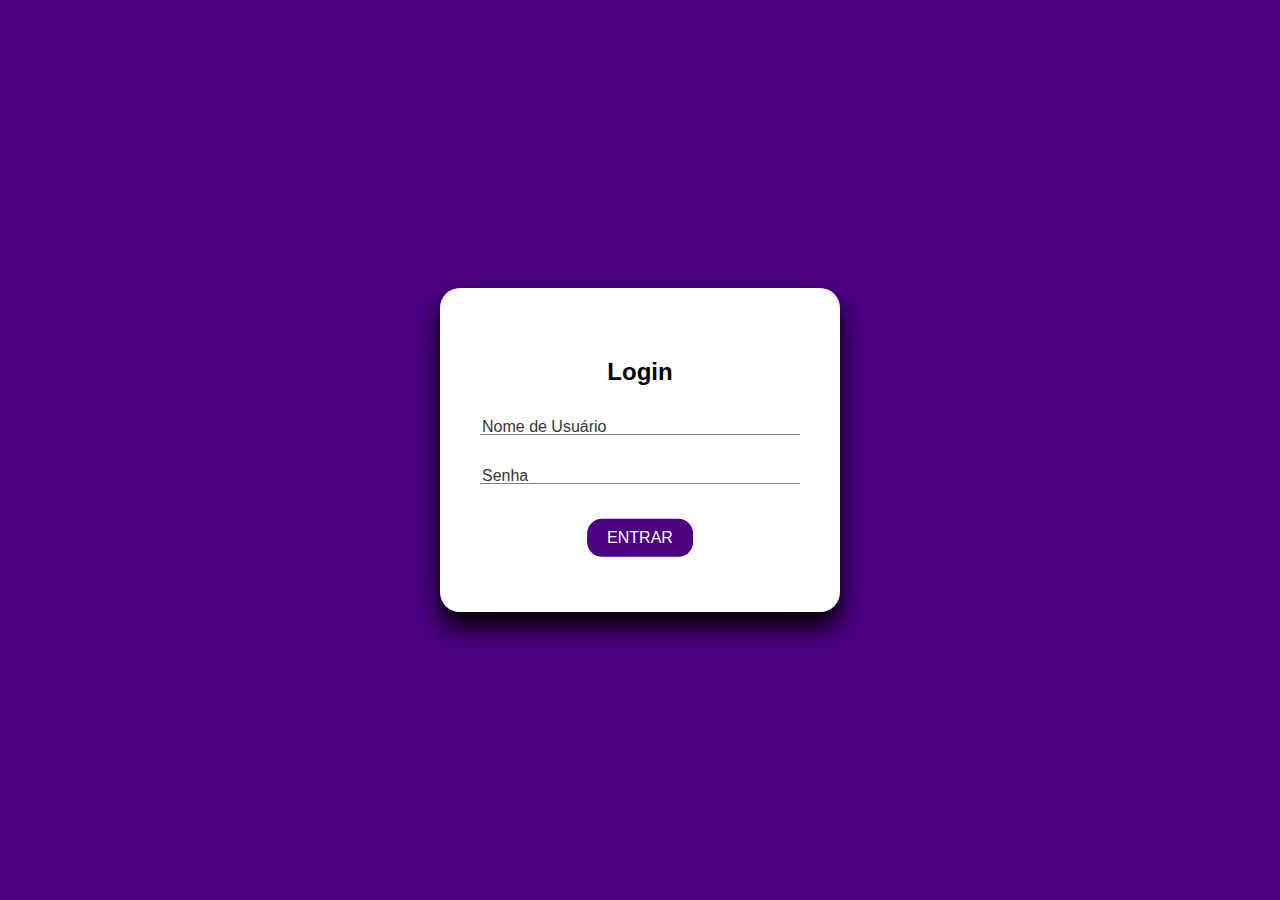
<file: index.html>
<!DOCTYPE html>
<html lang="en">
<head>
    <meta charset="UTF-8">
    <meta http-equiv="X-UA-Compatible" content="IE=edge">
    <meta name="viewport" content="width=device-width, initial-scale=1.0">
    <title>Document</title>
    <link href="index.css" rel="stylesheet">
    <link rel="stylesheet" href="https://cdn.linearicons.com/free/1.0.0/icon-font.min.css">
</head>
<body>

    <div class="login-box">
        <h2>Login</h2>
        <form>
            <div class="user-box">
                <input type="text" id="username" required="">
                <label>Nome de Usuário</label>
            </div>
            <div class="user-box">
            
                <input type="password" id="password" minlength="8" required>
                <label>Senha</label>
                <span class="lnr lnr-eye"></span>
                

            </div>
            <a href="https:\\google.com.br">
                <span></span>
                <span></span>
                <span></span>
                Entrar
                </a>
            </div>
        </form>
    </div>

</body>
</html>
</file>
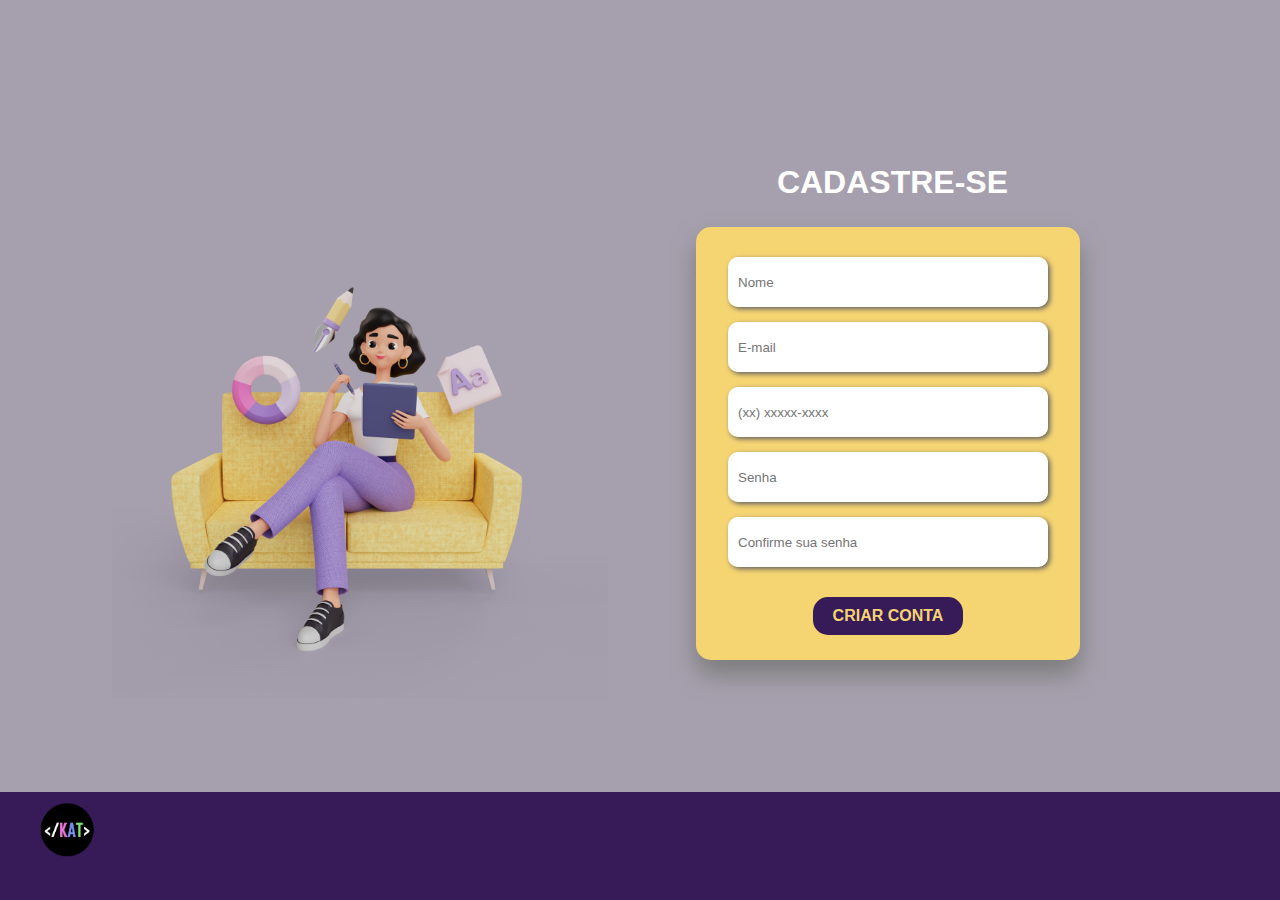
<file: create.html>
<!DOCTYPE html>
<html lang="pt-BR">
<head>
    <meta charset="UTF-8">
    <meta http-equiv="X-UA-Compatible" content="IE=edge">
    <meta name="viewport" content="width=device-width, initial-scale=1.0">
    <title>Formulário de Cadastro</title>
    <link href="style.css" rel="stylesheet">
</head>
<body>
    <div class="faixa">
        <img class="faixa-imagem" src="img/logo.png" alt="Logo de Kássia Taíssa">
        <h2></h2>

    </div>
    <div class="container">
        <div class="form-image">
            <img src="img/7450332.jpg">
        </div>
    </div>
    <div class="form">
        <form action="#">
            <div class="form-header">
                <div class="title">
                    <h1>CADASTRE-SE</h1>
                </div>
            
                </div>

    <div class="create-box-container">
        <h2></h2>
        <form> 
            <div class="nome-box">
                <input type="text" name="name" placeholder="Nome" class="input-name" required>
                <label></label>
            </div>

            <div class="email-box">
                <input type="email" name="email" placeholder="E-mail" class="input-name" required>
                <label></label>
            </div>

            <div class="phone-box">
                <input type="tel" name="number" placeholder="(xx) xxxxx-xxxx" class="input-name" required>
                <label></label>
            </div>


            <div class="password-box">
                <input type="password" name="password"  placeholder="Senha" minlength="8" class="input-name" required>
                <label></label>
            </div>

            <div class="confirme-pass">
                <input type="password" name="password" placeholder="Confirme sua senha" minlength="8" class="input-name" required>
                <label></label>
            </div>

        
            
        <a class="create-button" href="#">CRIAR CONTA</a>
        
    
            <span></span>
            <span></span>
            <span></span>
        </form>
    </div>

    <!--<div class="footer">
        <img src="img/fita-dark-experience.png">
    </div>-->
</body>
</html>
</file>
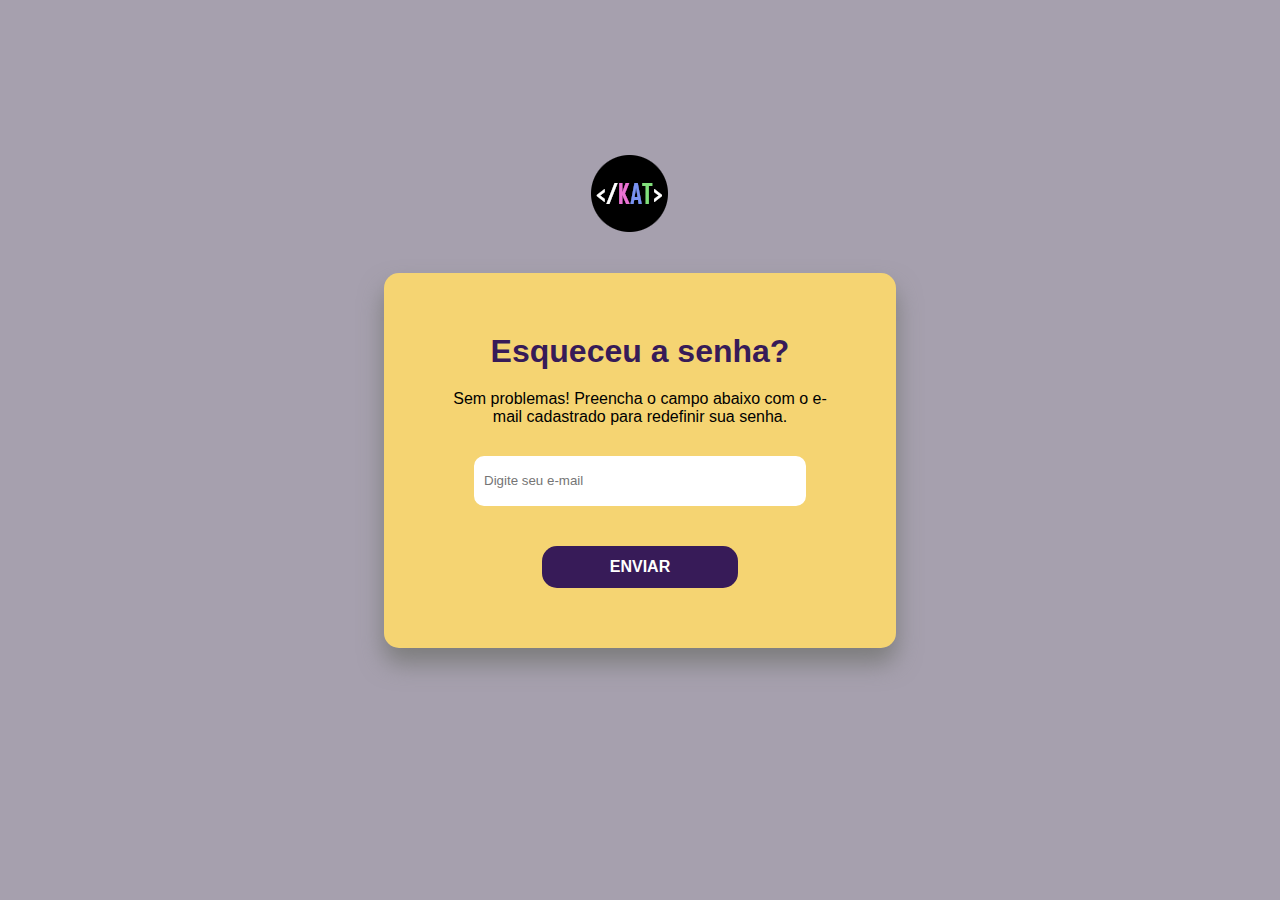
<file: forgot_pass.html>
<!DOCTYPE html>
<html lang="pt-BR">
<head>
    <meta charset="UTF-8">
    <meta http-equiv="X-UA-Compatible" content="IE=edge">
    <meta name="viewport" content="width=device-width, initial-scale=1.0">
    <title>Esqueci minha senha</title>
    <link href="style_pass.css" rel="stylesheet"> 
</head>
<body>
    <div class="img-box">
        <img src="/img/logo.png" alt="Logo de Kássia Taíssa">
    </div>
    <div class="all-items">
    <h1>Esqueceu a senha?</h1>

    <div class="container">
        <p>Sem problemas! Preencha o campo abaixo com o e-mail cadastrado para redefinir sua senha.</p>
    </div>
    
    <div class="forgot-pass">
        <input type="email" name="email" placeholder="Digite seu e-mail" class="input-name" required>
    </div>
    
    <a class="create" href="#">ENVIAR</a>

    </form>
    </div>
</body>
</html>
</file>
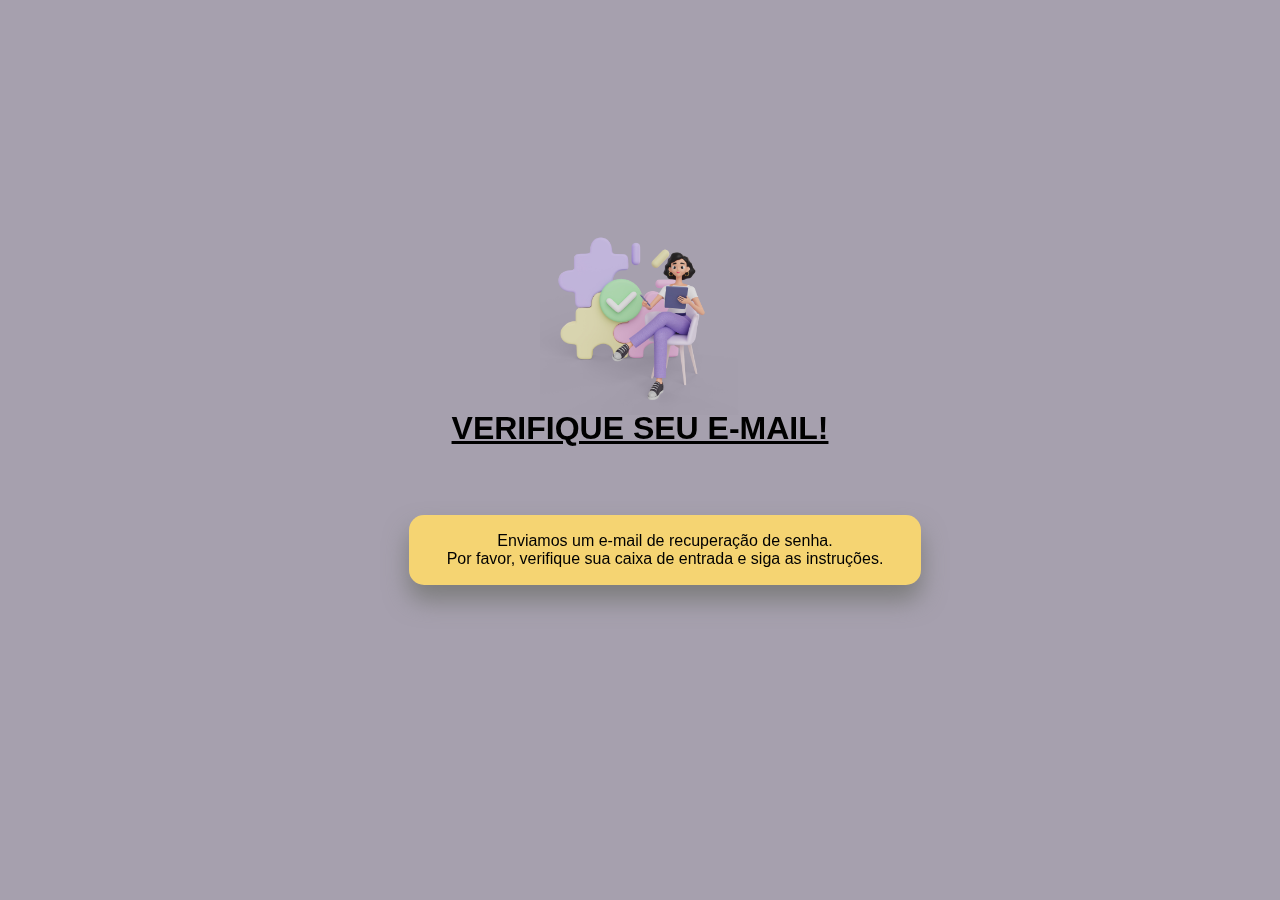
<file: submit.html>
<!DOCTYPE html>
<html lang="pt-BR">
<head>
    <meta charset="UTF-8">
    <meta http-equiv="X-UA-Compatible" content="IE=edge">
    <meta name="viewport" content="width=device-width, initial-scale=1.0">
    <title>E-mail enviado</title>
    <link href="submit.css" rel="stylesheet">
</head>
<body>
    <div class="img-box" alt="imagem de verificação">
            <img class="img-box" src="img/7450160.jpg">
    </div>
    <div class="all-items">
        <h1>VERIFIQUE SEU E-MAIL!</h1> </div>

        <div class="container">
            <div class="text">
            <p>Enviamos um e-mail de recuperação de senha.
                <br> Por favor, verifique sua caixa de entrada e siga as instruções.</p>
            </div>
            </div>
    </div>
</body>
</html>
</file>
<file: index.css>
html {
    height: 100%;
}

body {
    margin: 0;
    padding: 0;
    font-family: 'Josefin Sans', sans-serif;
    background: #4B0082;
}

.login-box {
    position: absolute;
    left: 50%;
    top: 50%;
    width: 400px;
    padding: 40px;
    transform: translate(-50%, -50%);
    background: #ffff;
    box-sizing: border-box;
    box-shadow: 0 15px 25px #000;
    border-radius: 20px;
}

.login-box h2 {
    text-align: center;
    margin: 30px;
    padding: 0;
}

.login-box .user-box {
    position: relative;
}

.login-box .user-box input {
    width: 100%;
    padding: 0;
    font-size: 16px;
    color:#000;
    margin-bottom: 30px;
    border:none; 
    border-bottom: 1px solid gray;
    outline: none;
    width: 100%;
    background: transparent;
}

.login-box .user-box label {
    position: absolute;
    top: 0;
    left: 0;
    padding: 2px;
    font-size: 16px;
    color: rgb(54, 54, 54);;
    pointer-events: none;
    transition: .5s;

}

.login-box .user-box input:focus ~ label, 
.login-box .user-box input:valid ~ label {
    top: -20px;
    left: 0;
    color: #4B0082;
    font-weight: bold;
    font-size: 12px;
}

.login-box form a{
    position: relative;
    display: inline-block; 
    padding: 10px 20px;
    color:#ffffff;
    background-color: #4B0082;
    border-radius: 15px;
    font-size: 16px;
    text-decoration: none;
    text-transform: uppercase;
    margin-top: 20px;
    left: 50%;
    margin-right: -50%;
    transform: translate(-50%, -40%);
}

.login-box a:hover {
    background: #c899eb;
    color:#4B0082;
    font-weight:lighter;
    border-radius: 14px;
    box-shadow: 0 0 4px #000;
}

.lnr-eye {
    position:absolute;
    top: -4px;
    right: 10px;
    cursor: pointer;
}

h1 {
    text-align: center;
    color: #fff;
    font-family: Verdana, Geneva, Tahoma, sans-serif;
    margin: 10%;
    padding: 0;
}
.create-box {
    position: absolute;
    left: 50%;
    top: 50%;
    width: 400px;
    padding: 40px;
    transform: translate(-50%, -50%);
    background: #ffff;
    box-sizing: border-box;
    box-shadow: 0 15px 25px #000;
    border-radius: 20px;
}


.create-box h2 {
    text-align: center;
    margin: 15%;
    padding: 0;
}

.create-box .nome-box {
    position: relative;
}

.create-box .nome-box input {
    
}
</file>
<file: style.css>
html {
    height: 100%;
}

* {
    padding: 0;
    margin: 0;
    box-sizing: border-box;
    font-family: 'Gill Sans', sans-serif;
}
body {
    width: 100%;
    height: 100%;
    color: #fff;
    display: flex;
    justify-content: center;
    align-items: center;
    background: #a6a0ae;
}

.faixa {
    position: absolute;
    bottom: 0;
    display: flex;
    align-items: flex-start;
    margin-left: 0 20px;
    padding: 10px;
    background-color: #371B58;
    width: 100%;
    height: 12%;
}

.faixa-imagem {
    height: 55px;
    margin-left: 30px;
}

.container {
    width: 80%; /*largura*/
    height: 80vh; /*altura, o vh significa viewport, uma altura de 80 é = a 80% da página total*/
    display: flex;
    box-shadow: 2px 2px 10px transparent;
    padding: 3rem; /*1rem é = a 16px*/
    margin-left: 100px;
    margin-right: 20px;

}

.form-image {
    width: 100%;
    display: flex;
    justify-content: center;
    align-items: center;
    background-color: transparent;
    padding: 20px;
}

.form-image img {
    width: 31rem;
}

.form {
    width: 50%;
    display: flex;
    flex-direction: column;
    justify-content: center;
}

.form-header {
    display: flex;
    text-align: center;
}

.form-header .title {
    text-align: center;
    margin-top: 10px;
    transform: translate(35%, -70%);
    text-transform: uppercase;
}


.create-box-container {
    display: flex;
    flex-wrap: wrap;
    justify-content: center;
    margin-right: 320px;
    border-bottom: transparent;
    width: 60%;
    padding: 25px;
    background:#f5d472;
    box-sizing: border-box;
    box-shadow: 0 15px 25px rgb(124, 124, 124);
    border-radius: 15px;
    margin-bottom: 60px;

}

.create-box-container a:hover {
    background: #c899eb;
    color:#fff;
    font-weight:lighter;
    border-radius: 14px;
    box-shadow: 0 0 4px #fff;
}

.nome-box {
    margin: 5px;
    margin-bottom: 10px;
    padding: 0;
    border: 10px solid #fff;
    border-radius: 10px ;
    box-shadow: 2px 2px 5px #616061;
    font-weight: 400;
}

.input-name {
    height: 30px;
    width: 300px;
    border: none;
    border-bottom: 2px transparent;
    
    /*width: 80px;*/
}


input:focus {
    box-shadow: 0 0 0 0;
    outline: 0;
}


.email-box {
    margin: 5px;
    margin-bottom: 10px;
    padding: 0;
    border: 10px solid #fff;
    border-radius: 10px ;
    box-shadow: 2px 2px 5px #616061;
    font-weight: 400;
}

.phone-box {
    margin: 5px;
    margin-bottom: 10px;
    padding: 0;
    border: 10px solid #fff;
    border-radius: 10px ;
    box-shadow: 2px 2px 5px #616061;
    font-weight: 400;
}

.password-box {
    margin: 5px;
    margin-bottom: 10px;
    padding: 0;
    border: 10px solid ;
    border-radius: 10px ;
    box-shadow: 2px 2px 5px #616061;
    font-weight: 400;
}

.confirme-pass {
    margin-top: 5px;
    margin-bottom: 10px;
    /*margin-right: 60px;*/
    padding: 0;
    border: 10px solid #fff;
    border-radius: 10px ;
    box-shadow: 2px 2px 5px #616061;
    font-weight: 400;
}

.create-button {
    position: relative;
    display: inline-block;
    padding: 10px 20px;
    color:#f5d472;
    font-weight: bolder;
    background-color: #371B58;
    border-radius: 15px;
    font-size: 16px;
    margin-top: 20px;
    text-decoration: none;

    /*left: 12%;
    margin-right: -50%;
    transform: translate(-50%, -40%);*/
    
}

.create-button a:hover {
    background: #c899eb;
    color:#fff;
    font-weight:lighter;
    border-radius: 14px;
    box-shadow: 0 0 4px #fff;
}
</file>
<file: style_pass.css>
html {
    height: 100%;
}

* {
    margin: 0;
    padding: 0;
    box-sizing: border-box;
    font-family: 'Gill Sans', 'Gill Sans MT', Calibri, 'Trebuchet MS', sans-serif;
}

body {
    width: 100%;
    height: 100%;
    color: black;
    display: flex;
    justify-content: center;
    align-items: center;
    background: #a6a0ae;
    flex-direction: column;
}

.img-box {
    position: inherit;
    display: flex;
    align-items: center;
    left: 10%;
    top: 50%;
    width: 50px;
    transform: translate(-50%, -50%);
}

.all-items {   
    display: flex;
    flex-wrap: wrap;
    flex-direction: column;
    justify-content: center;
    margin-right: 60px;
    border-bottom: transparent;
    width: 40%;
    padding: 60px;
    background:#f5d472;
    box-sizing: border-box;
    box-shadow: 0 15px 25px rgb(124, 124, 124);
    border-radius: 15px;
    margin-bottom: 60px;
    margin-left: 60px;
}

h1 {
    text-align: center;
    color: #371B58;
    font-family: Verdana, Geneva, Tahoma, sans-serif;
    margin-top: -10px;
    margin-bottom: 10px;
    padding: 10px;
}

.container {
    text-align: center;
}

.forgot-pass {
    margin: 30px;
    margin-bottom: 30px;
    padding: 0;
    border: 10px solid #fff;
    border-radius: 10px ;
    /*box-shadow: 2px 2px 5px #616061;*/
    font-weight: 400;
}

input:focus {
    box-shadow: 0 0 0 0;
    outline: 0;
}

.input-name {
    height: 30px;
    width: 100%;
    border: none;
    border-bottom: 2px transparent;
}

.create {
    text-align: center;
    display: inline-block;
    padding: 12px 60px;
    color:#fff;
    font-weight: bolder;
    background-color: #371B58;
    border-radius: 15px;
    font-size: 16px;
    margin-top: 10px;
    margin-left: 25%;
    margin-right: 20%;
    width: 50%;
    text-decoration: none;
}

.all-items a:hover {
    background: #a6a0ae;
    color: #f5d472;
    font-weight:bolder;
    border-radius: 14px;
    box-shadow: 0 0 4px #fff;
}
</file>
<file: submit.css>
html {
    height: 100%;
    width: 100%;
}

* {
    margin: 0;
    padding: 0;
    box-sizing: border-box;
    font-family: 'Gill Sans', 'Gill Sans MT', Calibri, 'Trebuchet MS', sans-serif;
}

body {
    width: 100%;
    height: 100%;
    color: black;
    display: flex;
    justify-content: center;
    align-items: center;
    background: #a6a0ae;
    flex-direction: column;
}

.img-box {
    display: flex;
    align-items: center;
    left: 50%;
    top: 50%;
    width: 200px;
}

.all-items {
    position: fixed;
    display: flex;
    /*align-items: center;*/
    justify-content: center;
    text-decoration:underline;
    /*margin-right: 100px;*/
    border-bottom: transparent;
    width: 100%;
    height: 20%;
    padding-top: 50px;
    font-weight: bolder;

}

.container {
    position:relative;
    display: flex;
    justify-content: center;
    background:#f5d472;
    box-sizing: border-box;
    width: 40%;
    height: 70px;
    box-shadow: 0 15px 25px rgb(124, 124, 124);
    border-radius: 15px;
    margi;
    margin: 100px 50px 100px 100px;
    
}

.text {
    text-align: center;
    display: flex;
    align-items: center;
}
</file>
